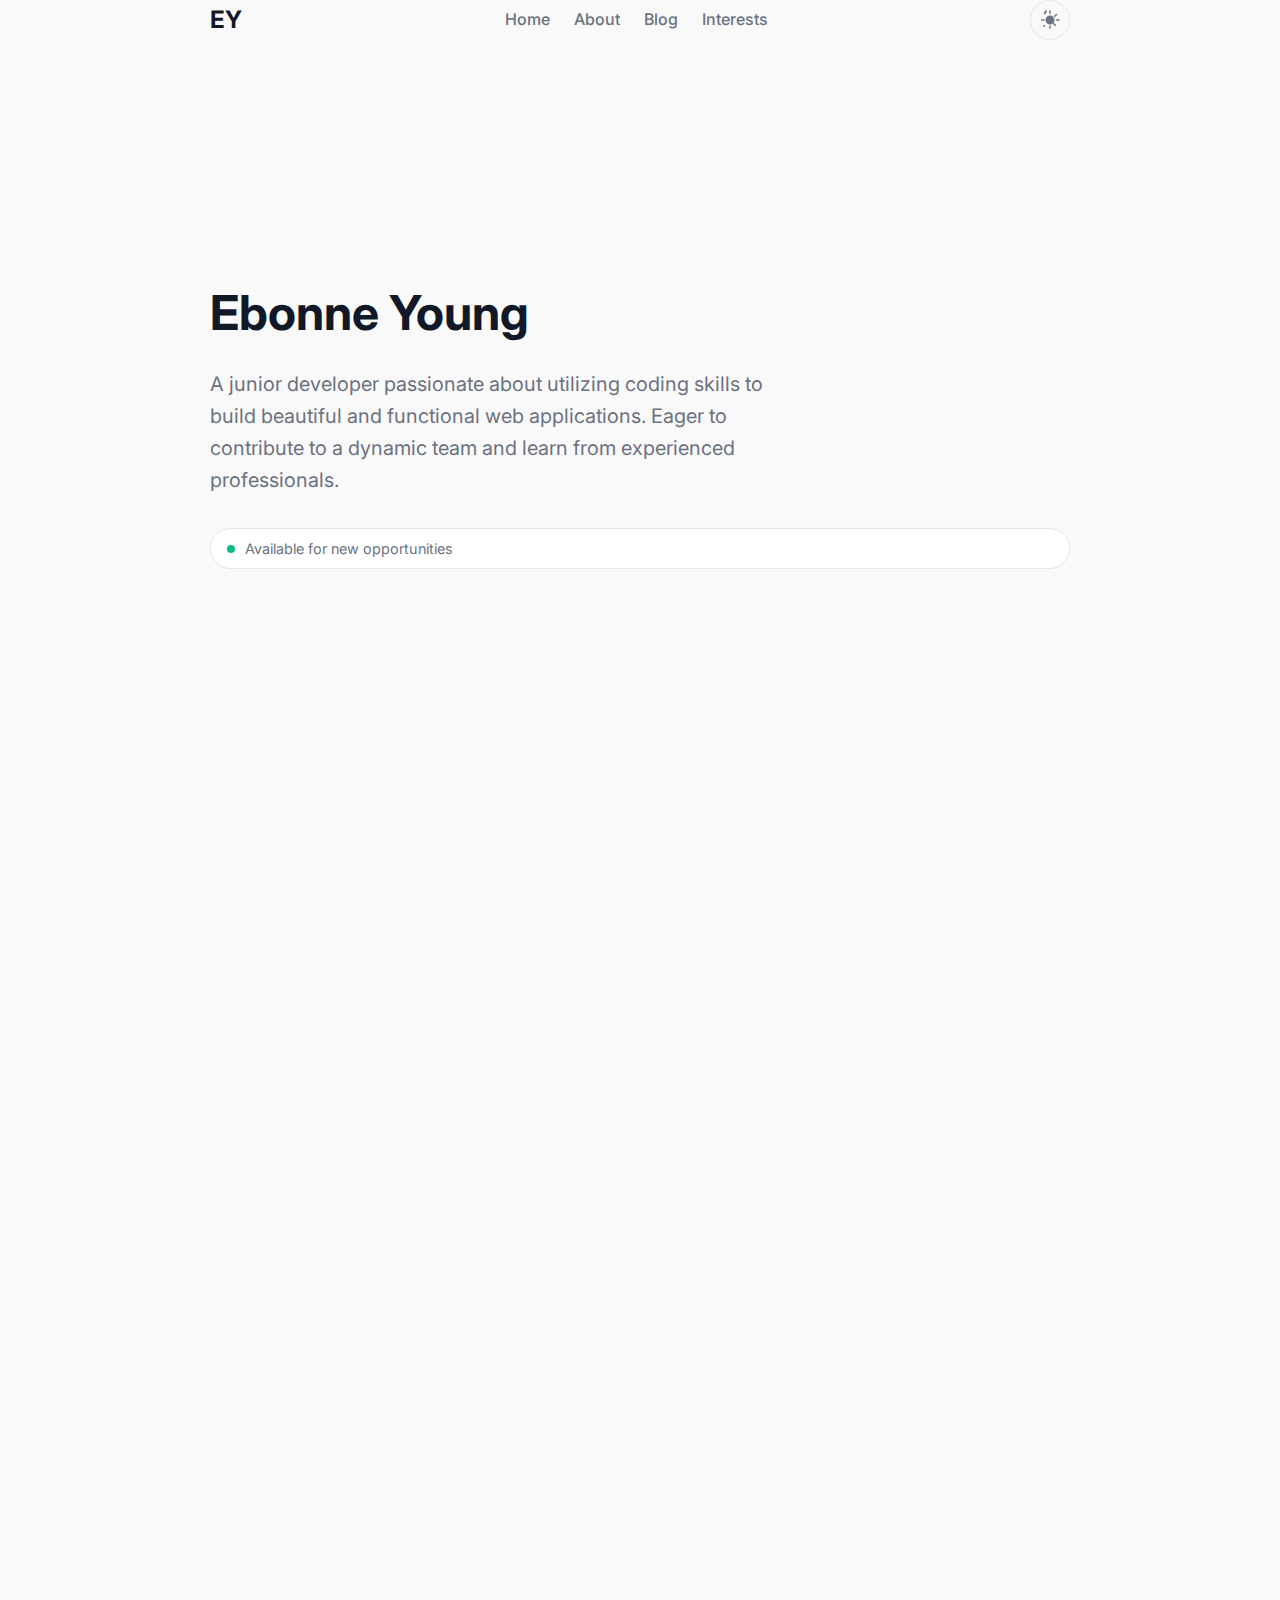
<file: index.html>
<!DOCTYPE html>
<html lang="en">
<head>
    <meta charset="UTF-8">
    <meta name="viewport" content="width=device-width, initial-scale=1.0">
    <title>Ebonne Young | Developer Portfolio</title>
    <link rel="stylesheet" href="styles.css">
    <link rel="preconnect" href="https://fonts.googleapis.com">
    <link rel="preconnect" href="https://fonts.gstatic.com" crossorigin>
    <link href="https://fonts.googleapis.com/css2?family=Inter:wght@400;500;700&display=swap" rel="stylesheet">
</head>
<body>

    <header class="container">
        <nav>
            <a href="index.html" class="logo">EY</a>
            <div class="nav-links">
                <a href="index.html">Home</a>
                <a href="about.html">About</a>
                <a href="blog.html">Blog</a>
                <a href="interests.html">Interests</a>
            </div>
            <button id="theme-toggle" class="theme-toggle-button">
                <svg class="sun-icon" xmlns="http://www.w3.org/2000/svg" viewBox="0 0 24 24" fill="currentColor" width="24" height="24"><path d="M12 2.25a.75.75 0 0 1 .75.75v2.25a.75.75 0 0 1-1.5 0V3a.75.75 0 0 1 .75-.75ZM7.5 12a4.5 4.5 0 1 1 9 0 4.5 4.5 0 0 1-9 0ZM18.894 6.106a.75.75 0 0 1 0 1.06l-1.591 1.592a.75.75 0 0 1-1.06-1.061l1.591-1.591a.75.75 0 0 1 1.06 0ZM21.75 12a.75.75 0 0 1-.75.75h-2.25a.75.75 0 0 1 0-1.5h2.25a.75.75 0 0 1 .75.75ZM17.803 17.803a.75.75 0 0 1-1.06 0l-1.591-1.591a.75.75 0 1 1 1.06-1.06l1.591 1.591a.75.75 0 0 1 0 1.06ZM12 21a.75.75 0 0 1-.75-.75v-2.25a.75.75 0 0 1 1.5 0v2.25a.75.75 0 0 1-.75-.75ZM5.106 18.894a.75.75 0 0 1 1.06 0l1.591-1.591a.75.75 0 0 1-1.06-1.06l-1.591 1.591a.75.75 0 0 1 0 1.06ZM3 12a.75.75 0 0 1 .75-.75h2.25a.75.75 0 0 1 0 1.5H3.75A.75.75 0 0 1 3 12ZM6.106 5.106a.75.75 0 0 1 0-1.06l1.591-1.591a.75.75 0 0 1 1.06 1.06L7.167 6.167a.75.75 0 0 1-1.06 0Z"/></svg>
                <svg class="moon-icon" xmlns="http://www.w3.org/2000/svg" viewBox="0 0 24 24" fill="currentColor" width="24" height="24"><path fill-rule="evenodd" d="M9.528 1.718a.75.75 0 0 1 .162.819A8.97 8.97 0 0 0 9 6a9 9 0 0 0 9 9 8.97 8.97 0 0 0 4.472-.69a.75.75 0 0 1 .981.981a10.503 10.503 0 0 1-9.694 6.46c-5.799 0-10.5-4.701-10.5-10.5 0-3.51 1.711-6.638 4.472-8.53a.75.75 0 0 1 .819.162Z" clip-rule="evenodd" /></svg>
            </button>
        </nav>
    </header>

    <div class="scroll-container">
        <section id="hero" class="hero-section container sticky-section">
            <h1>Ebonne Young</h1>
            <p class="subtitle">
                A junior developer passionate about utilizing coding skills to build beautiful and functional web applications. Eager to contribute to a dynamic team and learn from experienced professionals.
            </p>
            <div class="status">
                <span class="status-indicator"></span>
                Available for new opportunities
            </div>
            <div class="heartbeat-line">
                <svg viewBox="0 0 100 20">
                    <path fill="none" stroke="var(--accent)" stroke-width="0.5" d="M 0 10 L 20 10 L 25 14 L 30 6 L 35 10 L 40 8 L 45 12 L 50 10 L 100 10" />
                </svg>
            </div>
        </section>

       <section id="journey" class="journey-section container sticky-section">
    <h2>My Journey</h2>
    <p class="journey-intro">My background in critical care and technology has shaped me into a resilient, detail-oriented problem solver. I thrive in high-pressure environments and am adept at mastering complex systems—skills I now bring to the world of software development.</p>
    
    <div class="timeline-horizontal">
        <div class="timeline-item-h">
            <div class="timeline-date-h">Aug 2008 – Jun 2013</div>
            <div class="timeline-content-h">
                <h3>Undergraduate Education</h3>
                <p class="timeline-company-h">NC A&T State University</p>
                <p class="timeline-description-h">BS Journalism and Mass Communications, BA Psychology.</p>
            </div>
        </div>
        <div class="timeline-item-h">
            <div class="timeline-date-h">May 2014 – Dec 2018</div>
            <div class="timeline-content-h">
                <h3>Graduate Education</h3>
                <p class="timeline-company-h">Full Sail University</p>
                <p class="timeline-description-h">MFA (Digital) Media Design, MA Public Relations.</p>
            </div>
        </div>
        <div class="timeline-item-h">
            <div class="timeline-date-h">2014 – Now </div>
            <div class="timeline-content-h">
                <h3>Transitional Education</h3>
                <p class="timeline-company-h">Self-Taught Software Development</p>
                <p class="timeline-description-h">Various online courses and resources.</p>
            </div>
        </div>
        <div class="timeline-item-h">
            <div class="timeline-date-h">Jul 2019 – May 2021</div>
            <div class="timeline-content-h">
                <h3>Specialist</h3>
                <p class="timeline-company-h">Apple, Ardmore, PA</p>
                <p class="timeline-description-h">Optimized customer experience by troubleshooting technical issues and evaluating customer needs.</p>
            </div>
        </div>
        <div class="timeline-item-h">
            <div class="timeline-date-h">Jul 2021 – Aug 2025</div>
            <div class="timeline-content-h">
                <h3>Paramedic CCT</h3>
                <p class="timeline-company-h">American Medical Response, Las Vegas, NV</p>
                <p class="timeline-description-h">Managed and transported high-acuity patients, utilizing advanced medical equipment.</p>
            </div>
        </div>
        <div class="timeline-item-h">
            <div class="timeline-date-h">Feb 2022 – Oct 2022</div>
             <div class="timeline-content-h">
                <h3>Certificate, Web Development, JavaScript</h3>
                <p class="timeline-company-h">LaunchCode Web Development Boot Camp</p>
            </div>
        </div>
        <div class="timeline-item-h">
            <div class="timeline-date-h">Dec 2023 - Aug 2024</div>
            <div class="timeline-content-h">
                <h3>Certificate, Full Stack Java Development</h3>
                <p class="timeline-company-h">Per Scholas</p>
            </div>
        </div>
        <div class="timeline-item-h">
            <div class="timeline-date-h">Apr 2024 – Oct 2025</div>
            <div class="timeline-content-h">
                <h3>Paramedic / EMS Instructor</h3>
                <p class="timeline-company-h">Pima Medical Institute, Las Vegas, NV</p>
                <p class="timeline-description-h">Designed curriculum on advanced life support and developed simulation scenarios to enhance critical thinking.</p>
            </div>
        </div>
        <div class="timeline-item-h">
            <div class="timeline-date-h">Dec 2024 – Jan 2026</div>
            <div class="timeline-content-h">
                <h3>Full Stack Software Development</h3>
                <p class="timeline-company-h">Certificate, VegasPBS/Ed2Go</p>
            </div>
        </div>
    </div>
</section>

        <section id="skills" class="skills-section container sticky-section">
            <h2>Technical Skills</h2>
            <div class="skills-grid">
                <a href="#" class="skill-tag">HTML</a>
                <a href="#" class="skill-tag">CSS</a>
                <a href="#" class="skill-tag">Bootstrap</a>
                <a href="#" class="skill-tag">JavaScript</a>
                <a href="#" class="skill-tag">React</a>
                <a href="#" class="skill-tag">Node.js</a>
                <a href="#" class="skill-tag">React Native</a>
                <a href="#" class="skill-tag">Java</a>
                <a href="#" class="skill-tag">Spring Boot</a>
                <a href="#" class="skill-tag">Python</a>
                <a href="#" class="skill-tag">Django</a>
                <a href="#" class="skill-tag">MongoDB</a>
                <a href="#" class="skill-tag">SQL</a>
                <a href="#" class="skill-tag">Git</a>
            </div>
        </section>
        
        <section id="work" class="work-section container sticky-section">
            <h2>Selected Work</h2>
            <div class="work-grid">
                <div class="work-card">
                    <h3>Project Title One</h3>
                    <p>A brief description of your project, the technology used, and your role.</p>
                    <div class="work-tags">
                        <span>React</span>
                        <span>Node.js</span>
                        <span>MongoDB</span>
                    </div>
                </div>
                <div class="work-card">
                    <h3>Project Title Two</h3>
                    <p>A brief description of your project, the technology used, and your role.</p>
                    <div class="work-tags">
                        <span>Java</span>
                        <span>Spring Boot</span>
                        <span>PostgreSQL</span>
                    </div>
                </div>
                <div class="work-card">
                    <h3>Project Title Three</h3>
                    <p>A brief description of your project, the technology used, and your role.</p>
                     <div class="work-tags">
                        <span>Python</span>
                        <span>Django</span>
                        <span>AWS</span>
                    </div>
                </div>
            </div>
        </section>
    </div>

    <footer class="footer-section container">
        <h2>Let's Connect</h2>
        <p>Always interested in new opportunities and conversations about technology and design.</p>
        <a href="mailto:ebyoun1@gmail.com" class="email-link">ebyoun1@gmail.com</a>
        <div class="socials">
            <a href="#" target="_blank">GitHub</a>
            <a href="#" target="_blank">LinkedIn</a>
            <a href="#" target="_blank">Codepen</a>
        </div>
        <p class="copyright">&copy; 2025 Ebonne Young. All rights reserved.</p>
    </footer>

    <script src="script.js"></script>
</body>
</html>
</file>
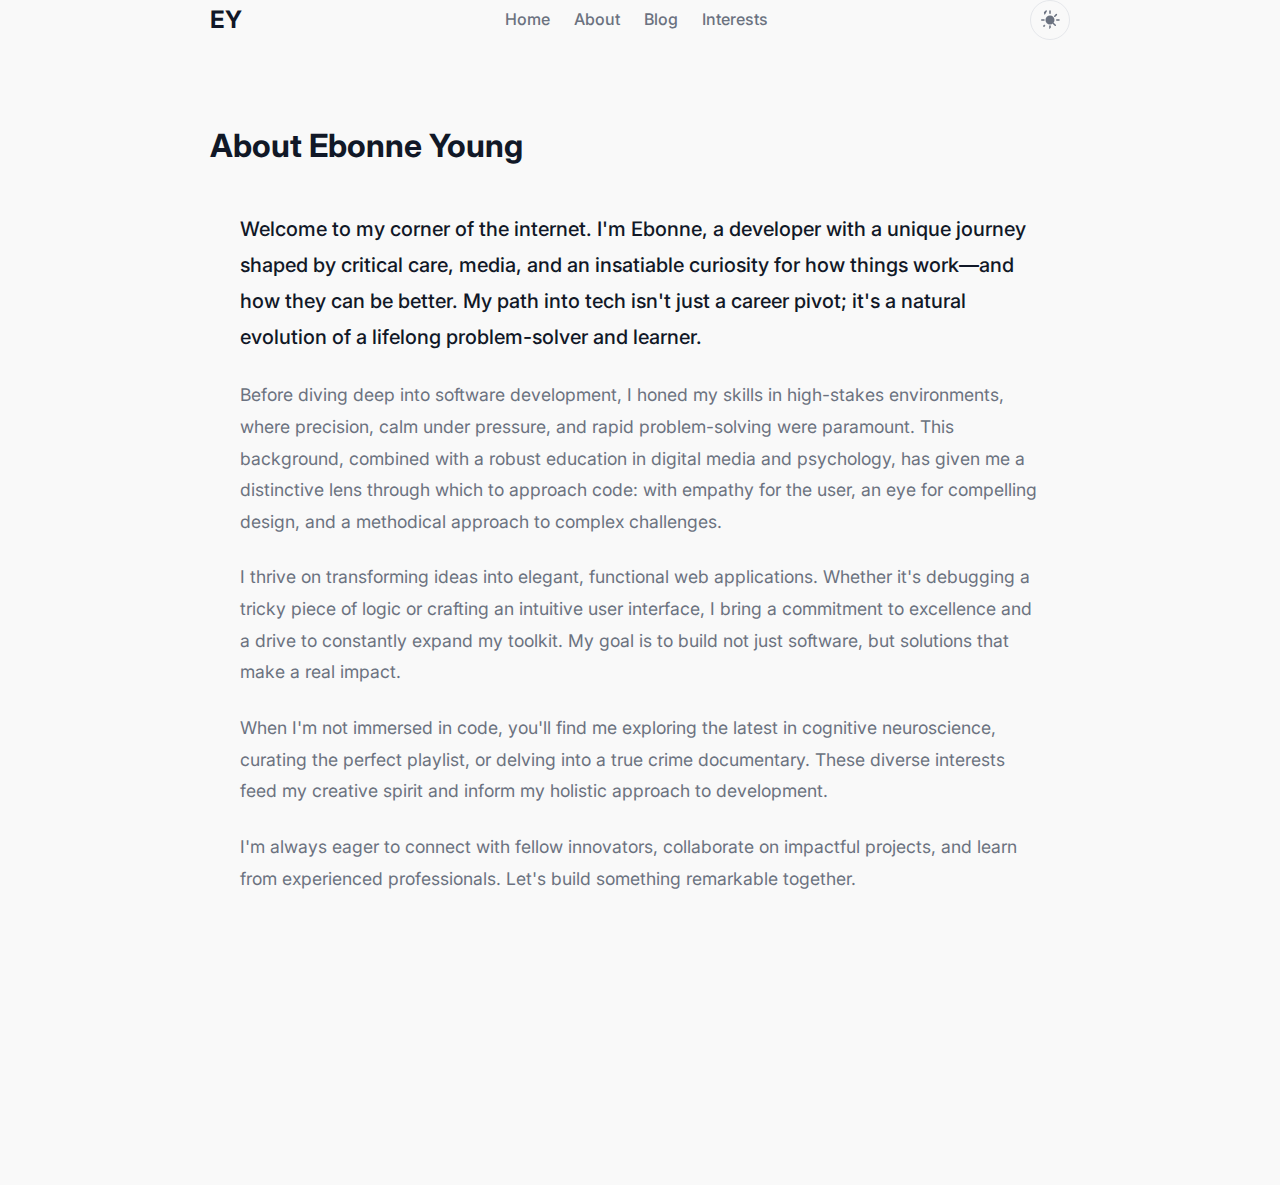
<file: about.html>
<!DOCTYPE html>
<html lang="en">
<head>
    <meta charset="UTF-8">
    <meta name="viewport" content="width=device-width, initial-scale=1.0">
    <title>About | Ebonne Young</title>
    <link rel="stylesheet" href="styles.css">
    <link rel="preconnect" href="https://fonts.googleapis.com">
    <link rel="preconnect" href="https://fonts.gstatic.com" crossorigin>
    <link href="https://fonts.googleapis.com/css2?family=Inter:wght@400;500;700&display=swap" rel="stylesheet">
</head>
<body>

    <header class="container">
        <nav>
            <a href="index.html" class="logo">EY</a>
            <div class="nav-links">
                <a href="index.html">Home</a>
                <a href="about.html">About</a> <a href="blog.html">Blog</a>
                <a href="interests.html">Interests</a>
            </div>
            <button id="theme-toggle" class="theme-toggle-button">
                <svg class="sun-icon" xmlns="http://www.w3.org/2000/svg" viewBox="0 0 24 24" fill="currentColor" width="24" height="24"><path d="M12 2.25a.75.75 0 0 1 .75.75v2.25a.75.75 0 0 1-1.5 0V3a.75.75 0 0 1 .75-.75ZM7.5 12a4.5 4.5 0 1 1 9 0 4.5 4.5 0 0 1-9 0ZM18.894 6.106a.75.75 0 0 1 0 1.06l-1.591 1.592a.75.75 0 0 1-1.06-1.061l1.591-1.591a.75.75 0 0 1 1.06 0ZM21.75 12a.75.75 0 0 1-.75.75h-2.25a.75.75 0 0 1 0-1.5h2.25a.75.75 0 0 1 .75.75ZM17.803 17.803a.75.75 0 0 1-1.06 0l-1.591-1.591a.75.75 0 1 1 1.06-1.06l1.591 1.591a.75.75 0 0 1 0 1.06ZM12 21a.75.75 0 0 1-.75-.75v-2.25a.75.75 0 0 1 1.5 0v2.25a.75.75 0 0 1-.75-.75ZM5.106 18.894a.75.75 0 0 1 1.06 0l1.591-1.591a.75.75 0 0 1-1.06-1.06l-1.591 1.591a.75.75 0 0 1 0 1.06ZM3 12a.75.75 0 0 1 .75-.75h2.25a.75.75 0 0 1 0 1.5H3.75A.75.75 0 0 1 3 12ZM6.106 5.106a.75.75 0 0 1 0-1.06l1.591-1.591a.75.75 0 0 1 1.06 1.06L7.167 6.167a.75.75 0 0 1-1.06 0Z"/></svg>
                <svg class="moon-icon" xmlns="http://www.w3.org/2000/svg" viewBox="0 0 24 24" fill="currentColor" width="24" height="24"><path fill-rule="evenodd" d="M9.528 1.718a.75.75 0 0 1 .162.819A8.97 8.97 0 0 0 9 6a9 9 0 0 0 9 9 8.97 8.97 0 0 0 4.472-.69a.75.75 0 0 1 .981.981a10.503 10.503 0 0 1-9.694 6.46c-5.799 0-10.5-4.701-10.5-10.5 0-3.51 1.711-6.638 4.472-8.53a.75.75 0 0 1 .819.162Z" clip-rule="evenodd" /></svg>
            </button>
        </nav>
    </header>

    <main>
        <section class="container about-page-content">
            <h2>About Ebonne Young</h2>
            <div id="about-bio">
                <p>Welcome to my corner of the internet. I'm Ebonne, a developer with a unique journey shaped by critical care, media, and an insatiable curiosity for how things work—and how they can be better. My path into tech isn't just a career pivot; it's a natural evolution of a lifelong problem-solver and learner.</p>
                <p>Before diving deep into software development, I honed my skills in high-stakes environments, where precision, calm under pressure, and rapid problem-solving were paramount. This background, combined with a robust education in digital media and psychology, has given me a distinctive lens through which to approach code: with empathy for the user, an eye for compelling design, and a methodical approach to complex challenges.</p>
                <p>I thrive on transforming ideas into elegant, functional web applications. Whether it's debugging a tricky piece of logic or crafting an intuitive user interface, I bring a commitment to excellence and a drive to constantly expand my toolkit. My goal is to build not just software, but solutions that make a real impact.</p>
                <p>When I'm not immersed in code, you'll find me exploring the latest in cognitive neuroscience, curating the perfect playlist, or delving into a true crime documentary. These diverse interests feed my creative spirit and inform my holistic approach to development.</p>
                <p>I'm always eager to connect with fellow innovators, collaborate on impactful projects, and learn from experienced professionals. Let's build something remarkable together.</p>
            </div>
            </section>
    </main>

    <footer class="footer-section container">
        <p class="copyright">&copy; 2025 Ebonne Young. All rights reserved.</p>
    </footer>

    <script src="script.js"></script>
</body>
</html>
</file>
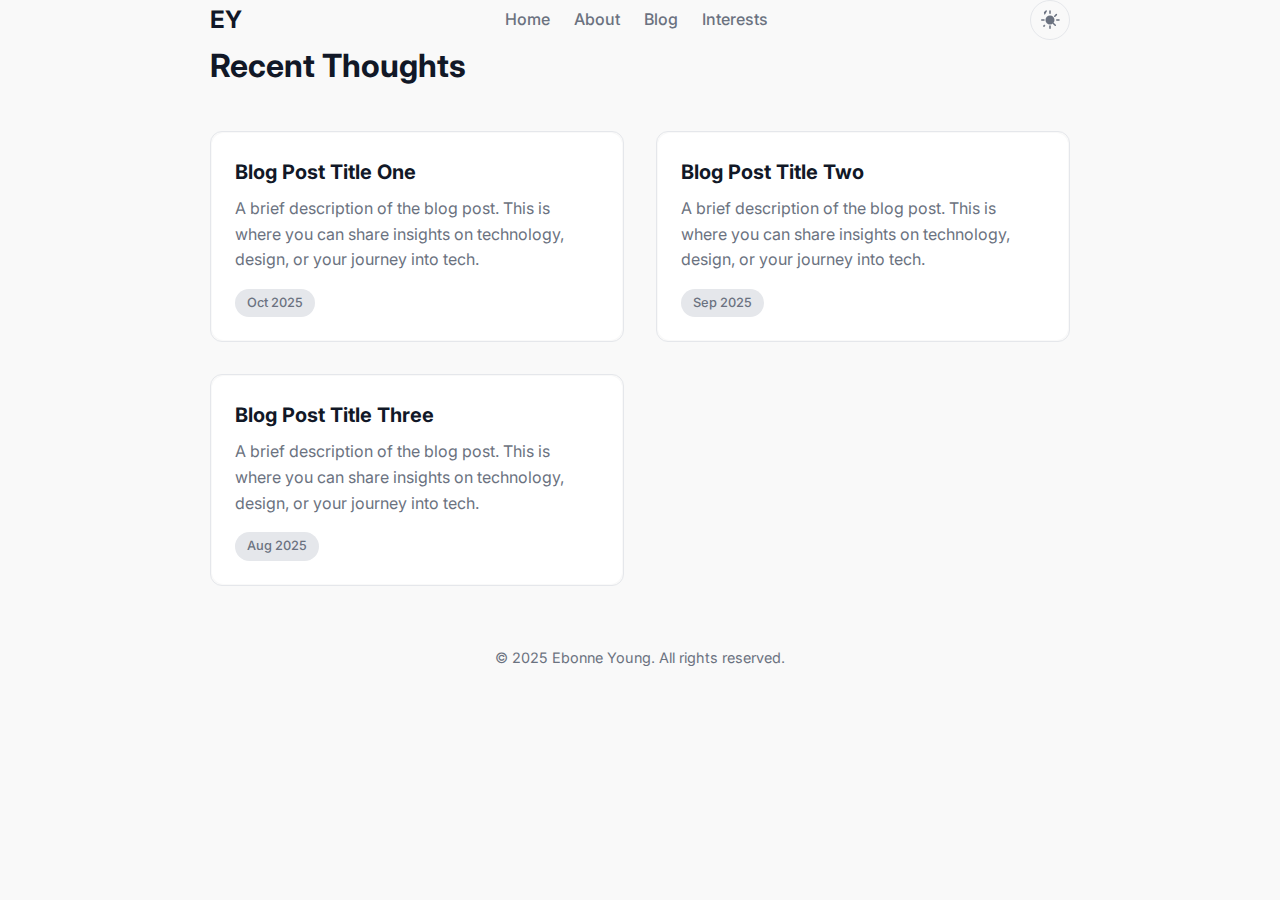
<file: blog.html>
<!DOCTYPE html>
<html lang="en">
<head>
    <meta charset="UTF-8">
    <meta name="viewport" content="width=device-width, initial-scale=1.0">
    <title>Blog | Ebonne Young</title>
    <link rel="stylesheet" href="styles.css">
    <link rel="preconnect" href="https://fonts.googleapis.com">
    <link rel="preconnect" href="https://fonts.gstatic.com" crossorigin>
    <link href="https://fonts.googleapis.com/css2?family=Inter:wght@400;500;700&display=swap" rel="stylesheet">
</head>
<body>

    <header class="container">
        <nav>
            <a href="index.html" class="logo">EY</a>
            <div class="nav-links">
                <a href="index.html">Home</a>
                <a href="about.html">About</a>
                <a href="blog.html">Blog</a>
                <a href="interests.html">Interests</a>
            </div>
            <button id="theme-toggle" class="theme-toggle-button">
                <svg class="sun-icon" xmlns="http://www.w3.org/2000/svg" viewBox="0 0 24 24" fill="currentColor" width="24" height="24"><path d="M12 2.25a.75.75 0 0 1 .75.75v2.25a.75.75 0 0 1-1.5 0V3a.75.75 0 0 1 .75-.75ZM7.5 12a4.5 4.5 0 1 1 9 0 4.5 4.5 0 0 1-9 0ZM18.894 6.106a.75.75 0 0 1 0 1.06l-1.591 1.592a.75.75 0 0 1-1.06-1.061l1.591-1.591a.75.75 0 0 1 1.06 0ZM21.75 12a.75.75 0 0 1-.75.75h-2.25a.75.75 0 0 1 0-1.5h2.25a.75.75 0 0 1 .75.75ZM17.803 17.803a.75.75 0 0 1-1.06 0l-1.591-1.591a.75.75 0 1 1 1.06-1.06l1.591 1.591a.75.75 0 0 1 0 1.06ZM12 21a.75.75 0 0 1-.75-.75v-2.25a.75.75 0 0 1 1.5 0v2.25a.75.75 0 0 1-.75.75ZM5.106 18.894a.75.75 0 0 1 1.06 0l1.591-1.591a.75.75 0 0 1-1.06-1.06l-1.591 1.591a.75.75 0 0 1 0 1.06ZM3 12a.75.75 0 0 1 .75-.75h2.25a.75.75 0 0 1 0 1.5H3.75A.75.75 0 0 1 3 12ZM6.106 5.106a.75.75 0 0 1 0-1.06l1.591-1.591a.75.75 0 0 1 1.06 1.06L7.167 6.167a.75.75 0 0 1-1.06 0Z"/></svg>
                <svg class="moon-icon" xmlns="http://www.w3.org/2000/svg" viewBox="0 0 24 24" fill="currentColor" width="24" height="24"><path fill-rule="evenodd" d="M9.528 1.718a.75.75 0 0 1 .162.819A8.97 8.97 0 0 0 9 6a9 9 0 0 0 9 9 8.97 8.97 0 0 0 4.472-.69a.75.75 0 0 1 .981.981a10.503 10.503 0 0 1-9.694 6.46c-5.799 0-10.5-4.701-10.5-10.5 0-3.51 1.711-6.638 4.472-8.53a.75.75 0 0 1 .819.162Z" clip-rule="evenodd" /></svg>
            </button>
        </nav>
    </header>

    <main>
        <section class="container">
            <h2>Recent Thoughts</h2>
            <div class="work-grid">
                <div class="work-card">
                    <div class="work-image-placeholder"></div>
                    <h3>Blog Post Title One</h3>
                    <p>A brief description of the blog post. This is where you can share insights on technology, design, or your journey into tech.</p>
                    <div class="work-tags"><span>Oct 2025</span></div>
                </div>
                <div class="work-card">
                    <div class="work-image-placeholder"></div>
                    <h3>Blog Post Title Two</h3>
                    <p>A brief description of the blog post. This is where you can share insights on technology, design, or your journey into tech.</p>
                     <div class="work-tags"><span>Sep 2025</span></div>
                </div>
                <div class="work-card">
                    <div class="work-image-placeholder"></div>
                    <h3>Blog Post Title Three</h3>
                    <p>A brief description of the blog post. This is where you can share insights on technology, design, or your journey into tech.</p>
                    <div class="work-tags"><span>Aug 2025</span></div>
                </div>
            </div>
        </section>
    </main>

    <footer class="footer-section container">
        <p class="copyright">&copy; 2025 Ebonne Young. All rights reserved.</p>
    </footer>

    <script src="script.js"></script>
</body>
</html>
</file>
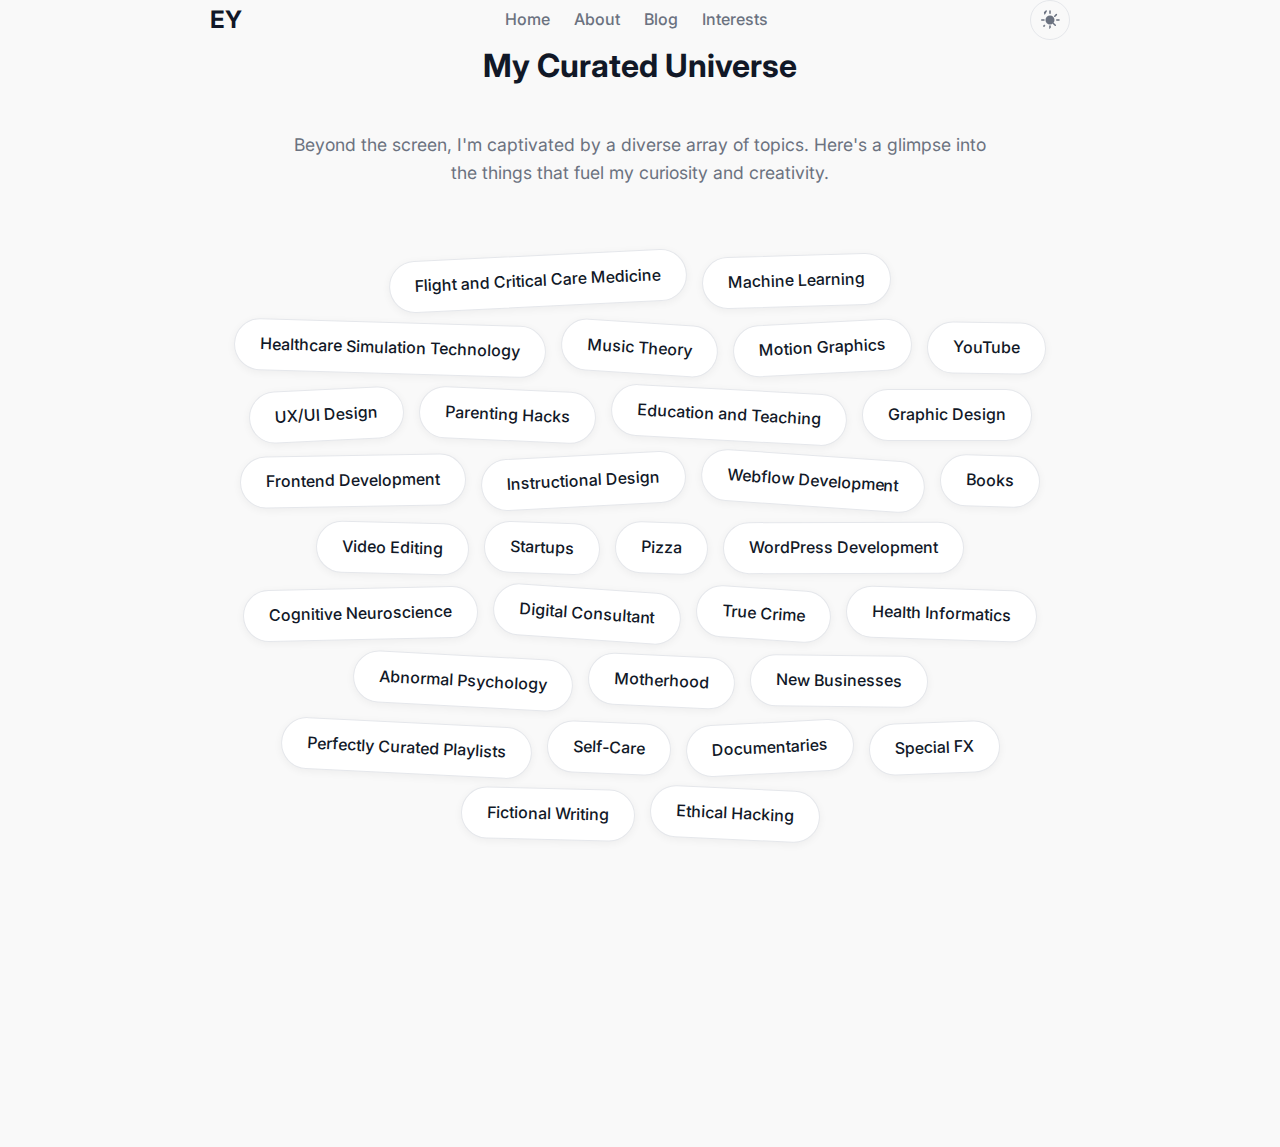
<file: interests.html>
<!DOCTYPE html>
<html lang="en">
<head>
    <meta charset="UTF-8">
    <meta name="viewport" content="width=device-width, initial-scale=1.0">
    <title>Interests | Ebonne Young</title>
    <link rel="stylesheet" href="styles.css">
    <link rel="preconnect" href="https://fonts.googleapis.com">
    <link rel="preconnect" href="https://fonts.gstatic.com" crossorigin>
    <link href="https://fonts.googleapis.com/css2?family=Inter:wght@400;500;700&display=swap" rel="stylesheet">
</head>
<body>

    <header class="container">
        <nav>
            <a href="index.html" class="logo">EY</a>
            <div class="nav-links">
                <a href="index.html">Home</a>
                <a href="about.html">About</a>
                <a href="blog.html">Blog</a>
                <a href="interests.html">Interests</a>
            </div>
            <button id="theme-toggle" class="theme-toggle-button">
                <svg class="sun-icon" xmlns="http://www.w3.org/2000/svg" viewBox="0 0 24 24" fill="currentColor" width="24" height="24"><path d="M12 2.25a.75.75 0 0 1 .75.75v2.25a.75.75 0 0 1-1.5 0V3a.75.75 0 0 1 .75-.75ZM7.5 12a4.5 4.5 0 1 1 9 0 4.5 4.5 0 0 1-9 0ZM18.894 6.106a.75.75 0 0 1 0 1.06l-1.591 1.592a.75.75 0 0 1-1.06-1.061l1.591-1.591a.75.75 0 0 1 1.06 0ZM21.75 12a.75.75 0 0 1-.75.75h-2.25a.75.75 0 0 1 0-1.5h2.25a.75.75 0 0 1 .75.75ZM17.803 17.803a.75.75 0 0 1-1.06 0l-1.591-1.591a.75.75 0 1 1 1.06-1.06l1.591 1.591a.75.75 0 0 1 0 1.06ZM12 21a.75.75 0 0 1-.75-.75v-2.25a.75.75 0 0 1 1.5 0v2.25a.75.75 0 0 1-.75-.75ZM5.106 18.894a.75.75 0 0 1 1.06 0l1.591-1.591a.75.75 0 0 1-1.06-1.06l-1.591 1.591a.75.75 0 0 1 0 1.06ZM3 12a.75.75 0 0 1 .75-.75h2.25a.75.75 0 0 1 0 1.5H3.75A.75.75 0 0 1 3 12ZM6.106 5.106a.75.75 0 0 1 0-1.06l1.591-1.591a.75.75 0 0 1 1.06 1.06L7.167 6.167a.75.75 0 0 1-1.06 0Z"/></svg>
                <svg class="moon-icon" xmlns="http://www.w3.org/2000/svg" viewBox="0 0 24 24" fill="currentColor" width="24" height="24"><path fill-rule="evenodd" d="M9.528 1.718a.75.75 0 0 1 .162.819A8.97 8.97 0 0 0 9 6a9 9 0 0 0 9 9 8.97 8.97 0 0 0 4.472-.69a.75.75 0 0 1 .981.981a10.503 10.503 0 0 1-9.694 6.46c-5.799 0-10.5-4.701-10.5-10.5 0-3.51 1.711-6.638 4.472-8.53a.75.75 0 0 1 .819.162Z" clip-rule="evenodd" /></svg>
            </button>
        </nav>
    </header>

    <main>
        <section class="container interests-page">
            <h2>My Curated Universe</h2>
            <p class="interests-intro">Beyond the screen, I'm captivated by a diverse array of topics. Here's a glimpse into the things that fuel my curiosity and creativity.</p>
            <div id="interests-grid" class="interests-grid-chaos">
                </div>
        </section>
    </main>
    
    <footer class="footer-section container">
         <p class="copyright">&copy; 2025 Ebonne Young. All rights reserved.</p>
    </footer>

    <script src="script.js"></script>
</body>
</html>
</file>
<file: styles.css>
/* --- CSS Reset --- */
*, *::before, *::after {
    box-sizing: border-box;
    margin: 0;
    padding: 0;
}

/* --- CSS Variables for Theming --- */
:root {
    --font-sans: 'Inter', sans-serif;
    --background-light: #F9F9F9;
    --text-primary-light: #111827;
    --text-secondary-light: #6B7280;
    --accent-light: #4F46E5;
    --border-light: #E5E7EB;
    --card-bg-light: #FFFFFF;
    --background-dark: #121212;
    --text-primary-dark: #E5E7EB;
    --text-secondary-dark: #9CA3AF;
    --accent-dark: #818CF8;
    --border-dark: #374151;
    --card-bg-dark: #1E1E1E;
}

.dark-theme {
    --background: var(--background-dark);
    --text-primary: var(--text-primary-dark);
    --text-secondary: var(--text-secondary-dark);
    --accent: var(--accent-dark);
    --border: var(--border-dark);
    --card-bg: var(--card-bg-dark);
}

body {
    --background: var(--background-light);
    --text-primary: var(--text-primary-light);
    --text-secondary: var(--text-secondary-light);
    --accent: var(--accent-light);
    --border: var(--border-light);
    --card-bg: var(--card-bg-light);

    font-family: var(--font-sans);
    background-color: var(--background);
    color: var(--text-primary);
    line-height: 1.6;
    transition: background-color 0.3s ease, color 0.3s ease;
}

.container {
    max-width: 900px;
    margin: 0 auto;
    padding: 0 20px;
}

/* --- Header & Navigation --- */
header {
    padding: 40px 0;
}

nav {
    display: flex;
    justify-content: space-between;
    align-items: center;
}

.logo {
    font-weight: 700;
    font-size: 1.5rem;
    text-decoration: none;
    color: var(--text-primary);
    transition: color 0.3s ease;
}

.nav-links {
    display: flex;
    gap: 1.5rem;
}

.nav-links a {
    text-decoration: none;
    color: var(--text-secondary);
    font-weight: 500;
    transition: color 0.2s ease;
}

.nav-links a:hover {
    color: var(--accent);
}

.theme-toggle-button {
    background: none;
    border: 1px solid var(--border);
    border-radius: 50%;
    cursor: pointer;
    width: 40px;
    height: 40px;
    display: flex;
    align-items: center;
    justify-content: center;
    color: var(--text-secondary);
    transition: background-color 0.3s ease, border-color 0.3s ease;
}

.theme-toggle-button:hover {
    background-color: var(--card-bg);
}

.theme-toggle-button .moon-icon { display: none; }
.theme-toggle-button .sun-icon { display: block; }
.dark-theme .theme-toggle-button .moon-icon { display: block; }
.dark-theme .theme-toggle-button .sun-icon { display: none; }

/* --- Sticky Scrolling Effect --- */
.scroll-container > .sticky-section {
    position: -webkit-sticky; /* For Safari */
    position: sticky;
    top: 0;
    min-height: 100vh;
    display: flex;
    flex-direction: column;
    justify-content: center;
    background-color: var(--background); /* Match body background */
}

/* --- General Section Styling --- */
section {
    padding: 60px 0;
}

h1 {
    font-size: 3rem;
    font-weight: 700;
    margin-bottom: 1rem;
}

h2 {
    font-size: 2rem;
    font-weight: 700;
    margin-bottom: 2.5rem;
    color: var(--text-primary);
}

/* --- Hero Section --- */
.hero-section {
    min-height: 80vh; /* Adjust height for the first section */
}

.subtitle {
    font-size: 1.25rem;
    color: var(--text-secondary);
    max-width: 600px;
}

.status {
    display: inline-flex;
    align-items: center;
    margin-top: 2rem;
    padding: 8px 16px;
    background-color: var(--card-bg);
    border: 1px solid var(--border);
    border-radius: 30px;
    font-size: 0.9rem;
    color: var(--text-secondary);
}

.status-indicator {
    width: 8px;
    height: 8px;
    background-color: #10B981;
    border-radius: 50%;
    margin-right: 10px;
    animation: pulse 2s infinite;
}

@keyframes pulse {
    0% { box-shadow: 0 0 0 0 rgba(16, 185, 129, 0.7); }
    70% { box-shadow: 0 0 0 10px rgba(16, 185, 129, 0); }
    100% { box-shadow: 0 0 0 0 rgba(16, 185, 129, 0); }
}

/* --- Heartbeat Line Animation --- */
.heartbeat-line {
    margin-top: 3rem;
    width: 100%;
    max-width: 400px;
}

.heartbeat-line svg path {
    stroke-dasharray: 150; /* Total length of the path */
    stroke-dashoffset: 150; /* Start with the path hidden */
    animation: draw-line 2s ease-out forwards 0.5s; /* Animation effect */
}

@keyframes draw-line {
    to {
        stroke-dashoffset: 0;
    }
}

/* --- Journey Timeline Section (Horizontal) --- */
.journey-intro {
    color: var(--text-secondary);
    max-width: 700px;
    margin-bottom: 3rem;
}

.timeline-horizontal {
    display: flex;
    gap: 20px;
    padding: 20px 10px;
    /* Enable horizontal scrolling */
    overflow-x: auto;
    /* Adds a nice scroll snapping effect */
    scroll-snap-type: x mandatory;
    /* Hides the scrollbar but keeps it functional */
    scrollbar-width: none; /* For Firefox */
}

/* Hide scrollbar for Chrome, Safari, and Opera */
.timeline-horizontal::-webkit-scrollbar {
    display: none;
}

.timeline-item-h {
    /* Each item will be a flex column */
    display: flex;
    flex-direction: column;
    /* Set a minimum width for each card */
    flex: 0 0 300px;
    scroll-snap-align: center;
    position: relative;
    padding-top: 40px; /* Space for the date above */
}

/* The horizontal connecting line */
.timeline-item-h::before {
    content: '';
    position: absolute;
    left: -20px; /* Start from the previous item's gap */
    right: -20px; /* Extend to the next item's gap */
    top: 10px;
    height: 2px;
    background-color: var(--border);
}

/* Remove the line for the very first item */
.timeline-item-h:first-child::before {
    left: 0;
}
/* Remove the line for the very last item */
.timeline-item-h:last-child::before {
    right: 0;
}

/* The circle on the timeline */
.timeline-item-h::after {
    content: '';
    position: absolute;
    left: 50%;
    transform: translateX(-50%);
    top: 4px; /* Position circle on the line */
    width: 14px;
    height: 14px;
    border-radius: 50%;
    background-color: var(--accent);
    border: 3px solid var(--background);
    z-index: 1;
}

.timeline-date-h {
    position: absolute;
    top: 0;
    left: 0;
    width: 100%; /* Make the container span the full width of the card */
    transform: none; /* Remove the horizontal transform */
    text-align: center; /* Center the text inside the new full-width container */
    color: var(--text-secondary);
    font-weight: 500;
    font-size: 0.9rem;
    white-space: nowrap;
}

.timeline-content-h {
    background-color: var(--card-bg);
    border: 1px solid var(--border);
    border-radius: 12px;
    padding: 1.5rem;
    text-align: center;
    height: 100%;
}

.timeline-content-h h3 {
    font-size: 1.15rem;
    margin-bottom: 0.5rem;
}

.timeline-company-h {
    font-weight: 500;
    color: var(--text-secondary);
    margin-bottom: 0.75rem;
    font-size: 0.9rem;
}

.timeline-description-h {
    color: var(--text-secondary);
    font-size: 0.9rem;
}

/* --- Skills Section --- */
.skills-grid {
    display: flex;
    flex-wrap: wrap;
    gap: 12px;
}

.skill-tag {
    display: inline-block;
    padding: 10px 20px;
    background-color: var(--card-bg);
    border: 1px solid var(--border);
    border-radius: 8px;
    text-decoration: none;
    color: var(--text-primary);
    font-weight: 500;
    transition: transform 0.2s ease, box-shadow 0.2s ease;
}

.skill-tag:hover {
    transform: translateY(-3px);
    box-shadow: 0 4px 12px rgba(0, 0, 0, 0.05);
    border-color: var(--accent);
    color: var(--accent);
}

.dark-theme .skill-tag:hover {
    box-shadow: 0 4px 12px rgba(0, 0, 0, 0.2);
}

/* Add a transition for a smooth animation */
.timeline-content-h {
    /* ...keep all existing styles... */
    transition: transform 0.3s ease-out, box-shadow 0.3s ease-out;
}

/* Define the hover effect */
.timeline-item-h:hover .timeline-content-h {
    transform: translateY(-8px); /* Lifts the card up */
    box-shadow: 0 10px 20px rgba(0, 0, 0, 0.1);
}

/* Add a specific shadow for dark mode */
.dark-theme .timeline-item-h:hover .timeline-content-h {
    box-shadow: 0 10px 20px rgba(0, 0, 0, 0.3);
}

/* --- Work Section --- */
.work-grid {
    display: grid;
    grid-template-columns: repeat(auto-fit, minmax(300px, 1fr));
    gap: 2rem;
}

.work-card {
    background-color: transparent; /* Make background transparent for effect */
    border: 1px solid var(--border);
    border-radius: 12px;
    padding: 1.5rem;
    transition: transform 0.2s ease, box-shadow 0.2s ease;
    position: relative;
    overflow: hidden;
}

.work-card::before {
    content: "";
    position: absolute;
    left: 0;
    top: 0;
    width: 100%;
    height: 100%;
    background: radial-gradient(400px circle at var(--mouse-x, 0px) var(--mouse-y, 0px), var(--accent), transparent 40%);
    border-radius: inherit;
    opacity: 0;
    transition: opacity 0.4s ease-out;
    z-index: 0;
}

.work-card::after {
    content: "";
    position: absolute;
    left: 1px;
    top: 1px;
    width: calc(100% - 2px);
    height: calc(100% - 2px);
    background: var(--card-bg);
    border-radius: inherit;
    z-index: 1;
}

.work-card:hover::before {
    opacity: 1;
}

.work-card > * {
    position: relative;
    z-index: 2;
}

.work-card h3 {
    font-size: 1.25rem;
    margin-bottom: 0.5rem;
}

.work-card p {
    color: var(--text-secondary);
    margin-bottom: 1rem;
}

.work-tags {
    display: flex;
    gap: 8px;
}

.work-tags span {
    background-color: var(--border);
    color: var(--text-secondary);
    padding: 4px 12px;
    border-radius: 15px;
    font-size: 0.8rem;
    font-weight: 500;
}

/* --- Footer Section --- */
.footer-section {
    text-align: center;
    padding: 60px 0;
    background-color: var(--background);
}

.footer-section p {
    color: var(--text-secondary);
    max-width: 500px;
    margin: 0 auto 1.5rem auto;
}

.email-link {
    font-size: 1.25rem;
    font-weight: 500;
    color: var(--accent);
    text-decoration: none;
    transition: opacity 0.2s ease;
}

.email-link:hover {
    opacity: 0.8;
}

.socials {
    margin-top: 2rem;
    display: flex;
    justify-content: center;
    gap: 2rem;
}

.socials a {
    color: var(--text-secondary);
    text-decoration: none;
    font-weight: 500;
    transition: color 0.2s ease;
}

.socials a:hover {
    color: var(--accent);
}

.copyright {
    margin-top: 3rem;
    font-size: 0.9rem;
}

/* --- Responsive Design --- */
@media (max-width: 768px) {
    h1 { font-size: 2.5rem; }
    h2 { font-size: 1.75rem; }

    .nav-links { display: none; } /* Simple hide for mobile, can be replaced with a menu icon */

    .timeline-item {
        flex-direction: column;
        align-items: flex-start;
        gap: 10px;
    }

    .timeline-date {
        padding-top: 0;
    }
}

/* --- Interests Page Specific --- */
.interests-content ul {
    list-style-position: inside;
    color: var(--text-secondary);
    font-size: 1.1rem;
}

/* --- Animate on Scroll --- */
/* Elements start as invisible and slightly moved down */
.fade-in {
    opacity: 0;
    transform: translateY(20px);
    transition: opacity 0.6s ease-out, transform 0.6s ease-out;
}

/* When the 'visible' class is added by JS, they fade in to place */
.fade-in.visible {
    opacity: 1;
    transform: translateY(0);
}

/* --- Interests Page Specific Styles --- */
.interests-page {
    text-align: center;
    padding-bottom: 100px; /* More space at the bottom */
}

.interests-intro {
    color: var(--text-secondary);
    max-width: 700px;
    margin: 0 auto 3rem auto;
    font-size: 1.1rem;
}

.interests-grid-chaos {
    display: flex;
    flex-wrap: wrap;
    justify-content: center; /* Center items initially */
    align-items: center;
    gap: 15px; /* Spacing between buttons */
    max-width: 900px;
    margin: 0 auto;
    padding: 20px;
}

.interest-tag-chaos {
    display: inline-block;
    padding: 12px 25px;
    background-color: var(--card-bg);
    border: 1px solid var(--border);
    border-radius: 30px; /* More rounded, pill-like shape */
    text-decoration: none;
    color: var(--text-primary);
    font-weight: 500;
    font-size: 1rem;
    transition: transform 0.2s ease, box-shadow 0.2s ease, background-color 0.2s ease;
    cursor: default; /* Not clickable */
    user-select: none; /* Prevent text selection */
    /* Add subtle initial rotation for chaos */
    transform: rotate(calc(var(--random-rotate) * 1deg));
    box-shadow: 0 2px 8px rgba(0, 0, 0, 0.05);
}

.dark-theme .interest-tag-chaos {
    box-shadow: 0 2px 8px rgba(0, 0, 0, 0.2);
}

.interest-tag-chaos:hover {
    transform: translateY(-5px) scale(1.05) rotate(calc(var(--random-rotate) * 1deg)); /* Lift and slightly enlarge */
    box-shadow: 0 8px 20px rgba(0, 0, 0, 0.1);
    background-color: var(--accent); /* Highlight on hover */
    color: white; /* Text white on accent background */
    border-color: var(--accent);
}

.dark-theme .interest-tag-chaos:hover {
     box-shadow: 0 8px 20px rgba(0, 0, 0, 0.3);
}

/* --- About Page Specific Styles --- */
.about-page-content {
    padding-top: 80px;
    padding-bottom: 80px;
}

#about-bio p {
    margin-bottom: 1.5rem;
    font-size: 1.1rem;
    line-height: 1.8;
    color: var(--text-secondary);
    max-width: 800px;
    margin-left: auto;
    margin-right: auto;
}

#about-bio p:first-child {
    font-size: 1.25rem;
    font-weight: 500;
    color: var(--text-primary);
}

.about-image-placeholder {
    width: 200px;
    height: 200px;
    background-color: var(--border);
    border-radius: 50%;
    margin: 4rem auto 2rem auto;
}
</file>
